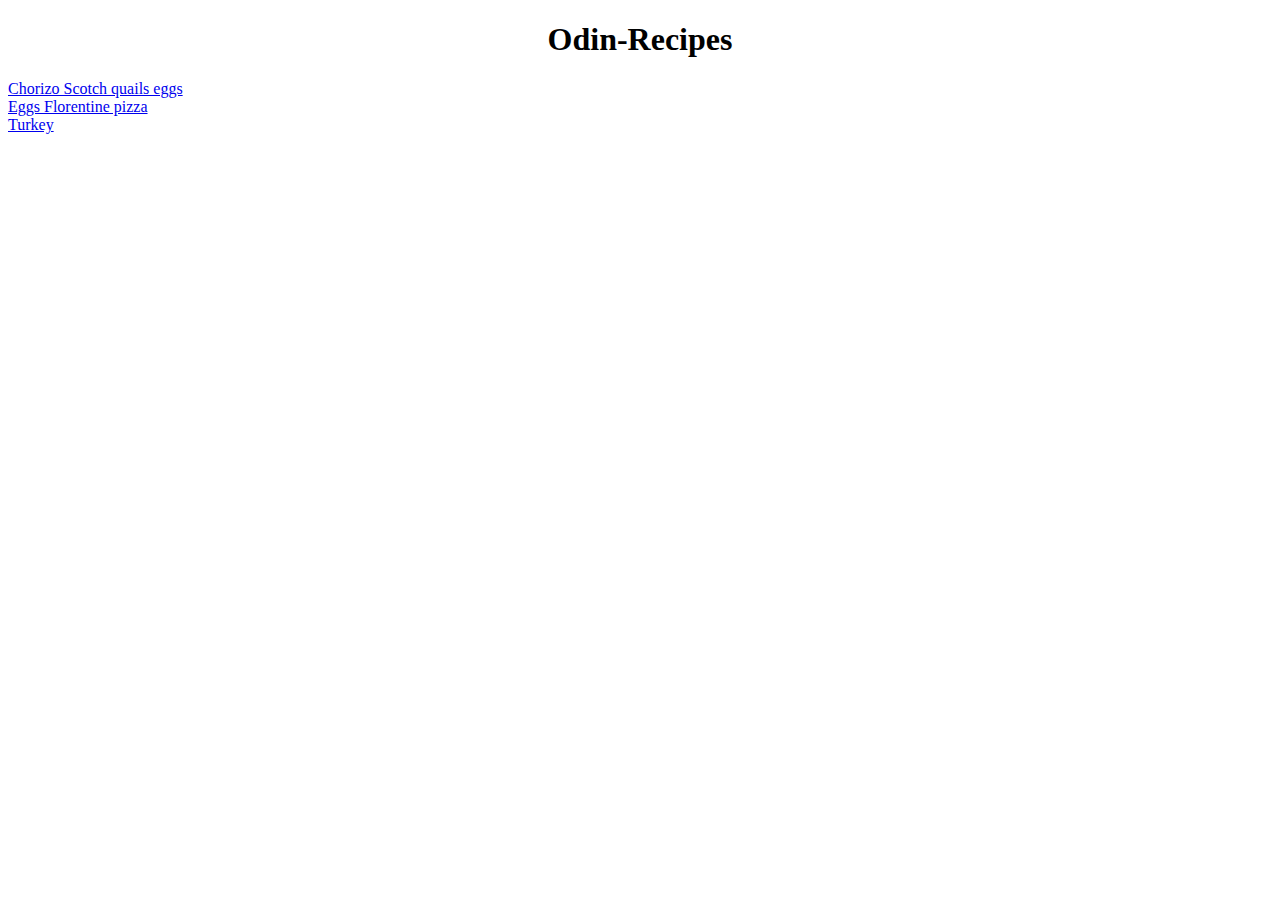
<file: index.html>
<!DOCTYPE html>
<html lang="en">
<head>
    <meta charset="UTF-8">
    <meta http-equiv="X-UA-Compatible" content="IE=edge">
    <meta name="viewport" content="width=device-width, initial-scale=1.0">
    <link rel="stylesheet" href="styles.css">
    <title>Odin-Recipes</title>
</head>
    <body>

        <h1>Odin-Recipes</h1>
    
        <a href="recpies/eggs.html">Chorizo Scotch quails eggs</a> <br>
        <a href="recpies/pizza.html">Eggs Florentine pizza</a> <br>
        <a href="recpies/turkey.html">Turkey</a>

    </body>
</html>
</file>
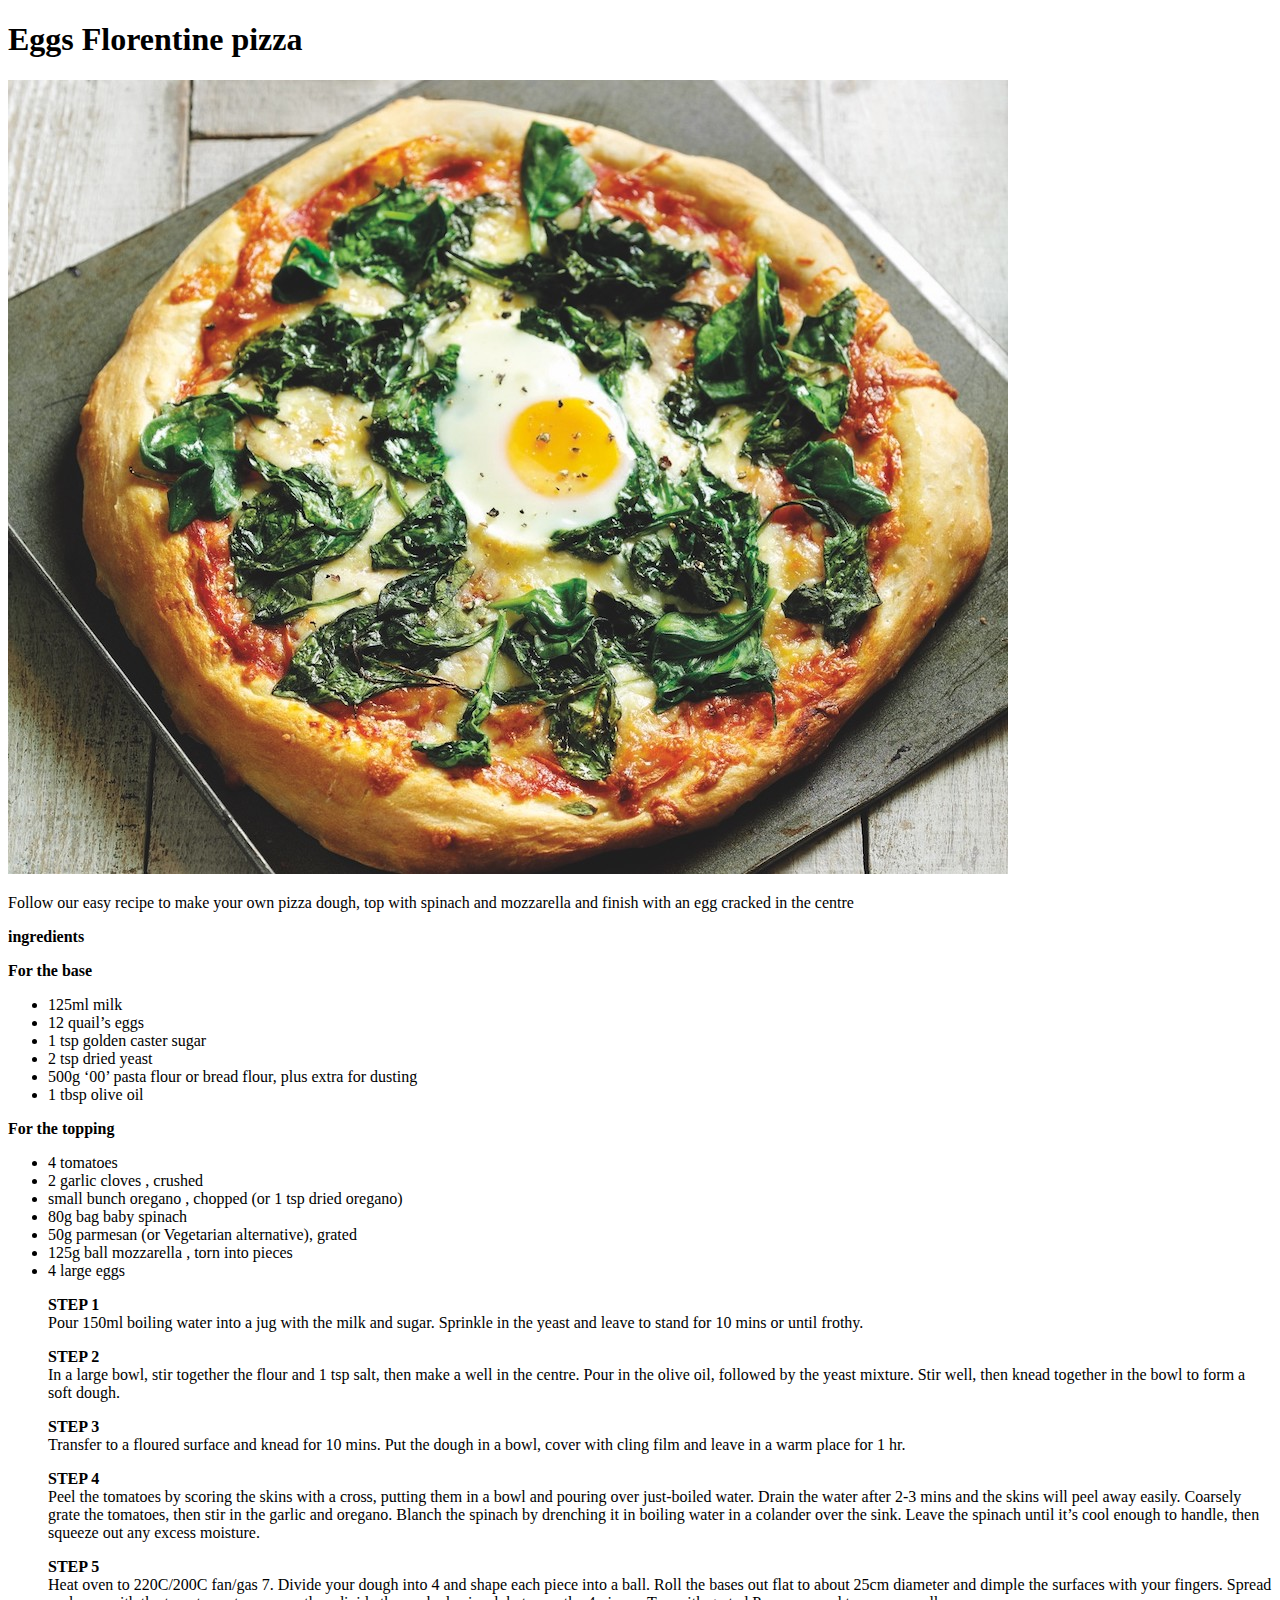
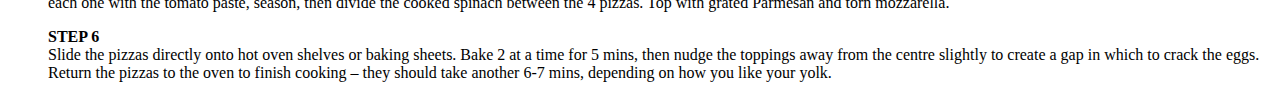
<file: recpies/pizza.html>
<!DOCTYPE html>
<html lang="en">
<head>
    <meta charset="UTF-8">
    <meta http-equiv="X-UA-Compatible" content="IE=edge">
    <meta name="viewport" content="width=device-width, initial-scale=1.0">
    <title>pizza</title>
</head>
<body>
    <h1>Eggs Florentine pizza</h1>

    <img src="/images/FLORENTINE-PIZZA.jpg" alt="Eggs Florentine pizza">

    <p class="description">Follow our easy recipe to make your own pizza dough, top with spinach and mozzarella and finish with an egg cracked in the centre</p>
    
    <p id="ingredients-title-1"><b>ingredients</b></p>
    <p id="ingredients-base"> <b>For the base</b> 
        <ul>
            <li>125ml milk</li>
            <li>12 quail’s eggs</li>
            <li>1 tsp golden caster sugar</li>
            <li>2 tsp dried yeast</li>
            <li>500g ‘00’ pasta flour or bread flour, plus extra for dusting</li>
            <li>1 tbsp olive oil</li>
          </ul>
    </p>
    
    <p id="ingredients-topping"><b> For the topping </b>
        <ul>
            <li>4 tomatoes</li>
            <li>2 garlic cloves , crushed</li>
            <li>small bunch oregano , chopped (or 1 tsp dried oregano)</li>
            <li>80g bag baby spinach</li>
            <li>50g parmesan (or Vegetarian alternative), grated</li>
            <li>125g ball mozzarella , torn into pieces</li>
            <li>4 large eggs</li>
        </ul>
    </p>


    <p>
        <ol><b>STEP 1</b> <br>Pour 150ml boiling water into a jug with the milk and sugar. Sprinkle in the yeast and leave to stand for 10 mins or until frothy.</ol>
        <ol><b>STEP 2</b> <br>In a large bowl, stir together the flour and 1 tsp salt, then make a well in the centre. Pour in the olive oil, followed by the yeast mixture. Stir well, then knead together in the bowl to form a soft dough.</ol>
        <ol><b>STEP 3</b> <br>Transfer to a floured surface and knead for 10 mins. Put the dough in a bowl, cover with cling film and leave in a warm place for 1 hr.</ol>
        <ol><b>STEP 4</b> <br>Peel the tomatoes by scoring the skins with a cross, putting them in a bowl and pouring over just-boiled water. Drain the water after 2-3 mins and the skins will peel away easily. Coarsely grate the tomatoes, then stir in the garlic and oregano. Blanch the spinach by drenching it in boiling water in a colander over the sink. Leave the spinach until it’s cool enough to handle, then squeeze out any excess moisture.</ol>
        <ol><b>STEP 5</b> <br>Heat oven to 220C/200C fan/gas 7. Divide your dough into 4 and shape each piece into a ball. Roll the bases out flat to about 25cm diameter and dimple the surfaces with your fingers. Spread each one with the tomato paste, season, then divide the cooked spinach between the 4 pizzas. Top with grated Parmesan and torn mozzarella.</ol>
        <ol><b>STEP 6</b> <br>Slide the pizzas directly onto hot oven shelves or baking sheets. Bake 2 at a time for 5 mins, then nudge the toppings away from the centre slightly to create a gap in which to crack the eggs. Return the pizzas to the oven to finish cooking – they should take another 6-7 mins, depending on how you like your yolk.</ol>
    </p>


</body>
</html>
</file>
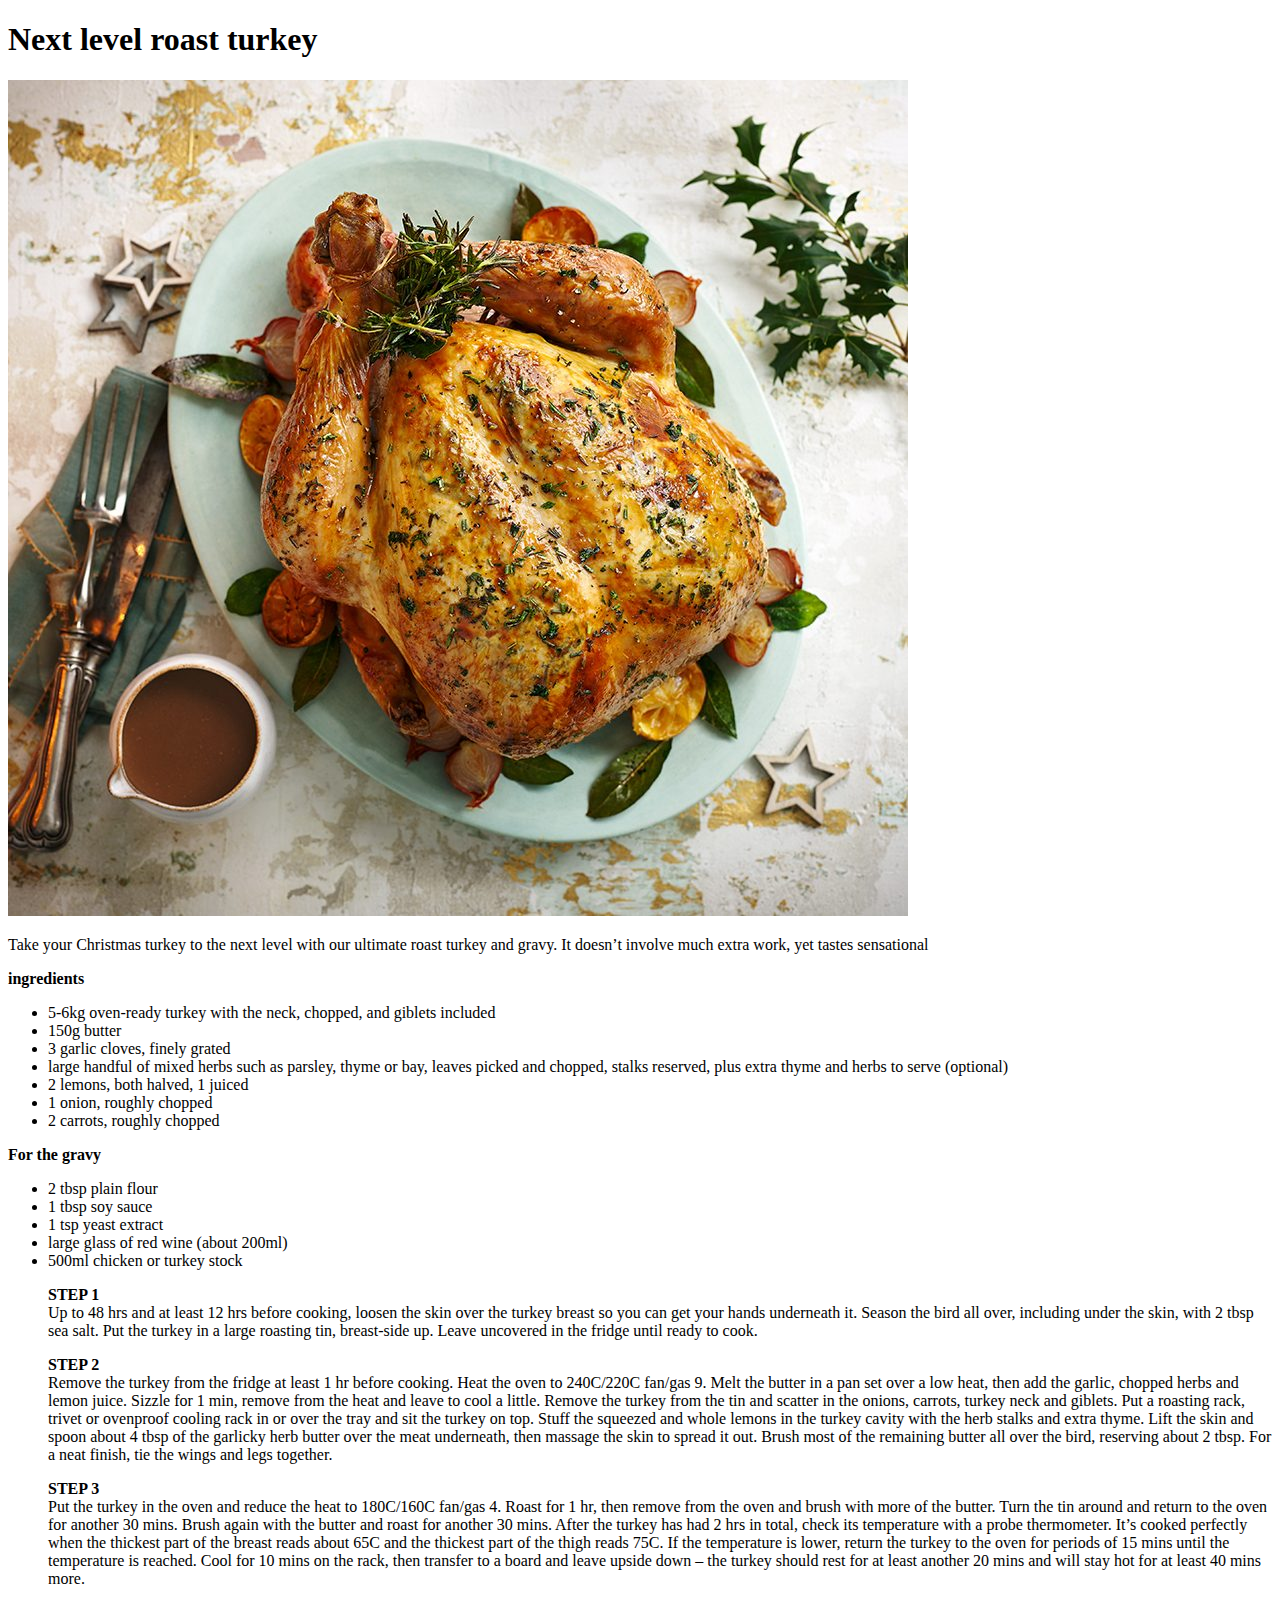
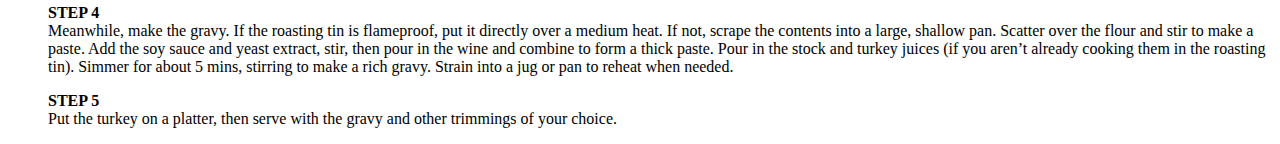
<file: recpies/turkey.html>
<!DOCTYPE html>
<html lang="en">
<head>
    <meta charset="UTF-8">
    <meta http-equiv="X-UA-Compatible" content="IE=edge">
    <meta name="viewport" content="width=device-width, initial-scale=1.0">
    <title>Eggs</title>
</head>
<body>
    <h1>Next level roast turkey </h1>

    <img src="/images/turkey.jpg" alt="turkey">

    <p class="description">Take your Christmas turkey to the next level with our ultimate roast turkey and gravy. It doesn’t involve much extra work, yet tastes sensational</p>
    
    <p id="ingredients-title"><b>ingredients</b></p>
    <p id="ingredients-base">
        <ul>
            <li>5-6kg oven-ready turkey with the neck, chopped, and giblets included</li>
            <li>150g butter</li>
            <li>3 garlic cloves, finely grated</li>
            <li>large handful of mixed herbs such as parsley, thyme or bay, leaves picked and chopped, stalks reserved, plus extra thyme and herbs to serve (optional)</li>
            <li>2 lemons, both halved, 1 juiced</li>
            <li>1 onion, roughly chopped</li>
            <li>2 carrots, roughly chopped</li>
          </ul>
    </p>
    
    <p id="ingredients-topping"><b> For the gravy  </b>
        <ul>
            <li>2 tbsp plain flour</li>
            <li>1 tbsp soy sauce</li>
            <li>1 tsp yeast extract</li>
            <li>large glass of red wine (about 200ml)</li>
            <li>500ml chicken or turkey stock</li>
        </ul>
    </p>


    <p>
        <ol><b>STEP 1</b> <br>Up to 48 hrs and at least 12 hrs before cooking, loosen the skin over the turkey breast so you can get your hands underneath it. Season the bird all over, including under the skin, with 2 tbsp sea salt. Put the turkey in a large roasting tin, breast-side up. Leave uncovered in the fridge until ready to cook.</ol>
        <ol><b>STEP 2</b> <br>Remove the turkey from the fridge at least 1 hr before cooking. Heat the oven to 240C/220C fan/gas 9. Melt the butter in a pan set over a low heat, then add the garlic, chopped herbs and lemon juice. Sizzle for 1 min, remove from the heat and leave to cool a little. Remove the turkey from the tin and scatter in the onions, carrots, turkey neck and giblets. Put a roasting rack, trivet or ovenproof cooling rack in or over the tray and sit the turkey on top. Stuff the squeezed and whole lemons in the turkey cavity with the herb stalks and extra thyme. Lift the skin and spoon about 4 tbsp of the garlicky herb butter over the meat underneath, then massage the skin to spread it out. Brush most of the remaining butter all over the bird, reserving about 2 tbsp. For a neat finish, tie the wings and legs together.</ol>
        <ol><b>STEP 3</b> <br>Put the turkey in the oven and reduce the heat to 180C/160C fan/gas 4. Roast for 1 hr, then remove from the oven and brush with more of the butter. Turn the tin around and return to the oven for another 30 mins. Brush again with the butter and roast for another 30 mins. After the turkey has had 2 hrs in total, check its temperature with a probe thermometer. It’s cooked perfectly when the thickest part of the breast reads about 65C and the thickest part of the thigh reads 75C. If the temperature is lower, return the turkey to the oven for periods of 15 mins until the temperature is reached. Cool for 10 mins on the rack, then transfer to a board and leave upside down – the turkey should rest for at least another 20 mins and will stay hot for at least 40 mins more.</ol>
        <ol><b>STEP 4</b> <br>Meanwhile, make the gravy. If the roasting tin is flameproof, put it directly over a medium heat. If not, scrape the contents into a large, shallow pan. Scatter over the flour and stir to make a paste. Add the soy sauce and yeast extract, stir, then pour in the wine and combine to form a thick paste. Pour in the stock and turkey juices (if you aren’t already cooking them in the roasting tin). Simmer for about 5 mins, stirring to make a rich gravy. Strain into a jug or pan to reheat when needed.</ol>
        <ol><b>STEP 5</b> <br>Put the turkey on a platter, then serve with the gravy and other trimmings of your choice.</ol>
    </p>


</body>
</html>
</file>
<file: styles.css>
.description-eggs {
    text-align: center;
}

h1 {
    text-align: center;
}
</file>
